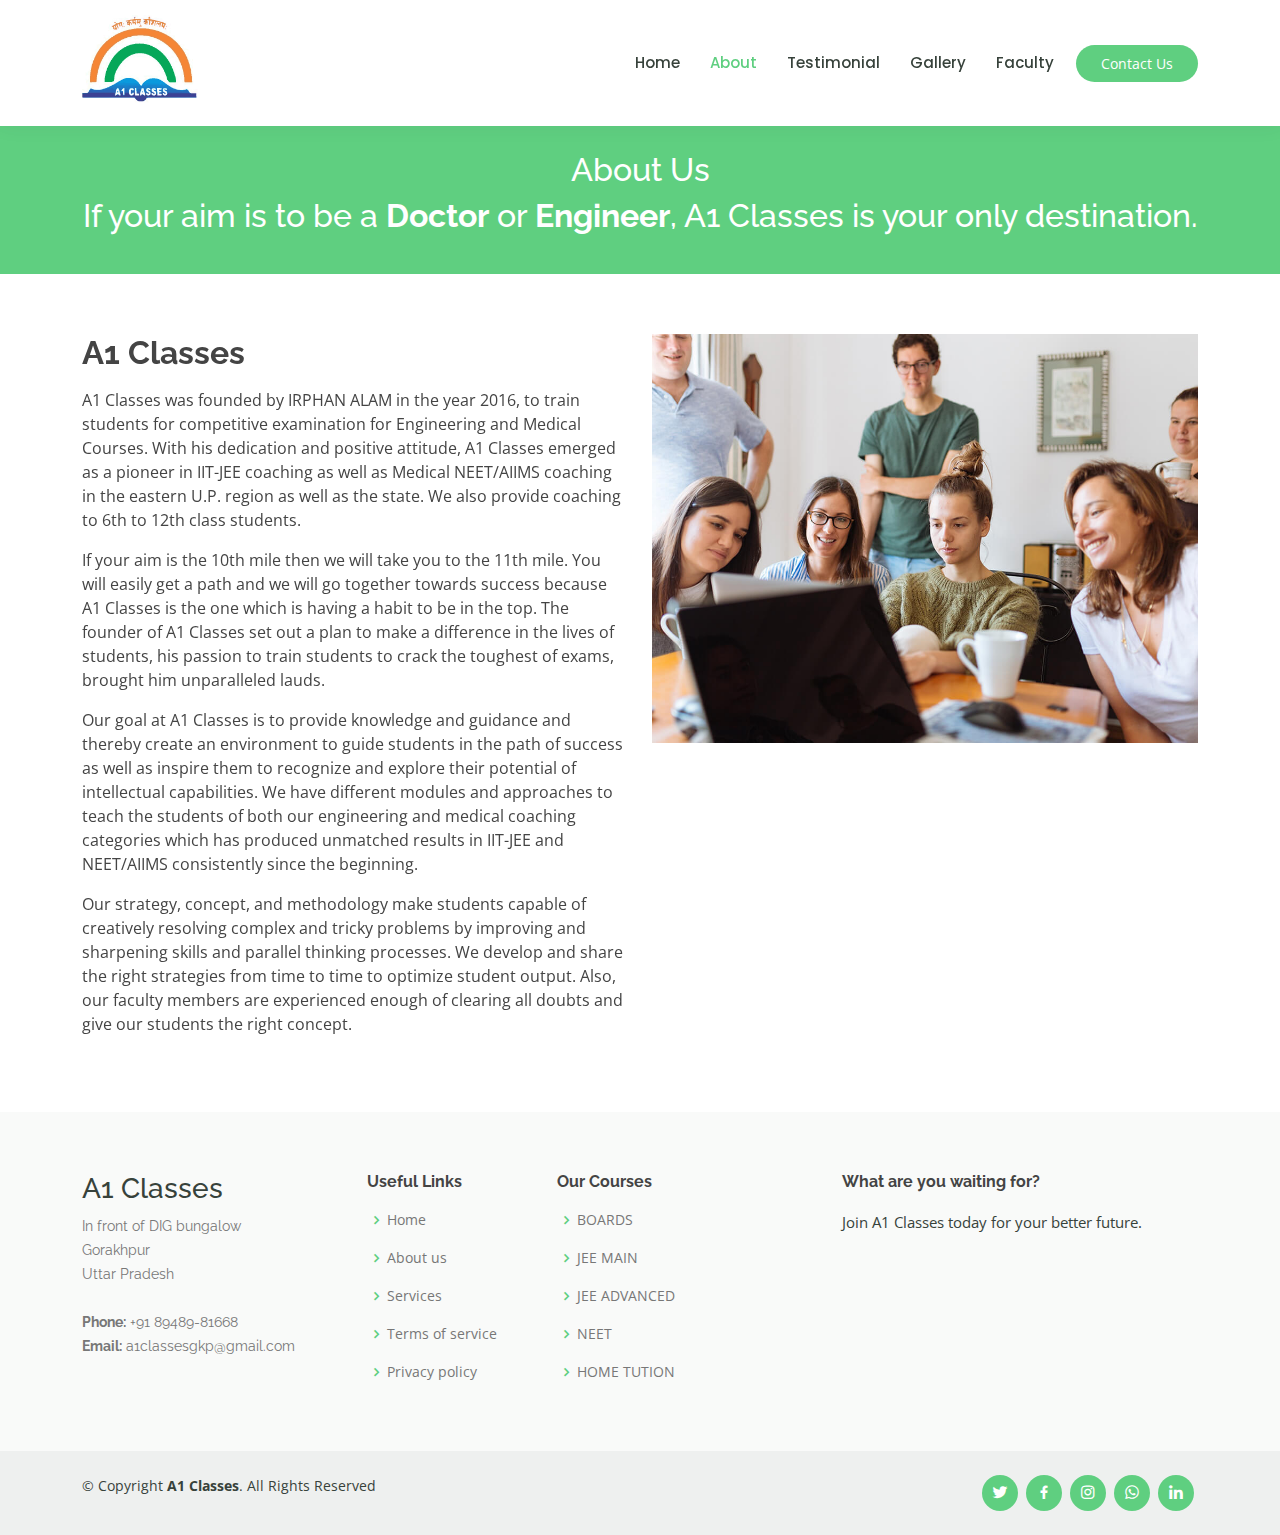
<file: about.html>
<!DOCTYPE html>
<html lang="en">

<head>
  <meta charset="utf-8">
  <meta content="width=device-width, initial-scale=1.0" name="viewport">

  <title>About - A1 Classes</title>
  <meta content="" name="description">
  <meta content="" name="keywords">

  <!-- Favicons -->
  <link href="images/A1Logo_png.png" rel="icon">

  <!-- Google Fonts -->
  <link href="https://fonts.googleapis.com/css?family=Open+Sans:300,300i,400,400i,600,600i,700,700i|Raleway:300,300i,400,400i,500,500i,600,600i,700,700i|Poppins:300,300i,400,400i,500,500i,600,600i,700,700i" rel="stylesheet">

  <!-- Vendor CSS Files -->
  <link href="assets/vendor/animate.css/animate.min.css" rel="stylesheet">
  <link href="assets/vendor/aos/aos.css" rel="stylesheet">
  <link href="assets/vendor/bootstrap/css/bootstrap.min.css" rel="stylesheet">
  <link href="assets/vendor/bootstrap-icons/bootstrap-icons.css" rel="stylesheet">
  <link href="assets/vendor/boxicons/css/boxicons.min.css" rel="stylesheet">
  <link href="assets/vendor/remixicon/remixicon.css" rel="stylesheet">
  <link href="assets/vendor/swiper/swiper-bundle.min.css" rel="stylesheet">

  <!-- Template Main CSS File -->
  <link href="assets/css/style.css" rel="stylesheet">

 
</head>

<body>

  <!-- ======= Header ======= -->
  <header id="header" class="fixed-top">
    <div class="container d-flex align-items-center">

      <h1 class=" me-auto"><a href="index.html"> <img src="images/A1Logo_png.png" alt="A1 Classes" style="width: 28%; height: auto;" > </a></h1>
      <!-- Uncomment below if you prefer to use an image logo -->

      <nav id="navbar" class="navbar order-last order-lg-0">
        <ul>
          <li><a href="index.html">Home</a></li>
          <li><a class="active" href="about.html">About</a></li>
          <li><a href="testimonial.html">Testimonial</a></li>
          <li><a href="gallery.html">Gallery</a></li>
          <li><a href="faculty.html">Faculty</a></li>

         
        </ul>
        <i class="bi bi-list mobile-nav-toggle"></i>
      </nav><!-- .navbar -->

      <a href="contact.html" class="get-started-btn">Contact Us</a>

    </div>
  </header><!-- End Header -->

  <main id="main">
    <!-- ======= Breadcrumbs ======= -->
    <div class="breadcrumbs" data-aos="fade-in">
      <div class="container">
        <br><br>
        <h2>About Us</h2>
        <h2>If your aim is to be a <strong>Doctor</strong> or <strong>Engineer</strong>, A1 Classes is your only destination.</h2>
      </div>
    </div><!-- End Breadcrumbs -->

    <!-- ======= About Section ======= -->
    <section id="about" class="about">
      <div class="container" data-aos="fade-up">

        <div class="row">
          <div class="col-lg-6 order-1 order-lg-2" data-aos="fade-left" data-aos-delay="100">
            <img src="assets/img/about.jpg" class="img-fluid" alt="">
          </div>
          <div class="col-lg-6 pt-4 pt-lg-0 order-2 order-lg-1 content">
            <h2> <strong>A1 Classes</strong> </h2>
            <p class="font-italic">
              <p>              A1 Classes was founded by IRPHAN ALAM in the year 2016, to train students for competitive examination for Engineering and Medical Courses. With his dedication and positive attitude, A1 Classes emerged as a pioneer in IIT-JEE coaching as well as Medical NEET/AIIMS coaching in the eastern U.P. region as well as the state. We also provide coaching to 6th to 12th class students.
              </p>
              <p>If your aim is the 10th mile then we will take you to the 11th mile. You will easily get a path and we will go together towards success because A1 Classes is the one which is having a habit to be in the top. The founder of A1 Classes set out a plan to make a difference in the lives of students, his passion to train students to crack the toughest of exams, brought him unparalleled lauds.
              </p>
              <p>Our goal at A1 Classes is to provide knowledge and guidance and thereby create an environment to guide students in the path of success as well as inspire them to recognize and explore their potential of intellectual capabilities. We have different modules and approaches to teach the students of both our engineering and medical coaching categories which has produced unmatched results in IIT-JEE and NEET/AIIMS consistently since the beginning.
              </p>
              <p>Our strategy, concept, and methodology make students capable of creatively resolving complex and tricky problems by improving and sharpening skills and parallel thinking processes. We develop and share the right strategies from time to time to optimize student output. Also, our faculty members are experienced enough of clearing all doubts and give our students the right concept.
              </p>





            </p>
            
          </div>
        </div>

      </div>
    </section><!-- End About Section -->

    

    

  </main><!-- End #main -->

  <!-- ======= Footer ======= -->
  <footer id="footer">

    <div class="footer-top">
      <div class="container">
        <div class="row">

          <div class="col-lg-3 col-md-6 footer-contact">
            <h3>A1 Classes</h3>
            <p>
              In front of DIG bungalow<br>
              Gorakhpur<br>
              Uttar Pradesh <br><br>
              <strong>Phone:</strong> +91 89489-81668<br>
              <strong>Email:</strong> a1classesgkp@gmail.com<br>
            </p>
          </div>

          <div class="col-lg-2 col-md-6 footer-links">
            <h4>Useful Links</h4>
            <ul>
              <li><i class="bx bx-chevron-right"></i> <a href="index.html">Home</a></li>
              <li><i class="bx bx-chevron-right"></i> <a href="about.html">About us</a></li>
              <li><i class="bx bx-chevron-right"></i> <a href="#">Services</a></li>
              <li><i class="bx bx-chevron-right"></i> <a href="#">Terms of service</a></li>
              <li><i class="bx bx-chevron-right"></i> <a href="#">Privacy policy</a></li>
            </ul>
          </div>

          
          <div class="col-lg-3 col-md-6 footer-links">
            <h4>Our Courses</h4>
            <ul>
              <li><i class="bx bx-chevron-right"></i> <a href="#">BOARDS</a></li>
              <li><i class="bx bx-chevron-right"></i> <a href="#">JEE MAIN</a></li>
              <li><i class="bx bx-chevron-right"></i> <a href="#">JEE ADVANCED</a></li>
              <li><i class="bx bx-chevron-right"></i> <a href="#">NEET</a></li>
              <li><i class="bx bx-chevron-right"></i> <a href="#">HOME TUTION</a></li>
            </ul>
          </div>

          <div class="col-lg-4 col-md-6 footer-newsletter">
            <h4>What are you waiting for?</h4>
            <p>Join A1 Classes today for your better future.</p>
            
          </div>

        </div>
      </div>
    </div>
  

    <div class="container d-md-flex py-4">

      <div class="me-md-auto text-center text-md-start">
        <div class="copyright">
          &copy; Copyright <strong><span>A1 Classes</span></strong>. All Rights Reserved
        </div>
        
      </div>
      <div class="social-links text-center text-md-right pt-3 pt-md-0">
        <a href="#" class="twitter"><i class="bx bxl-twitter"></i></a>
        <a target="_blank" href="https://www.facebook.com/a1classesgorakhpur/" class="facebook"><i class="bx bxl-facebook"></i></a>
        <a target="_blank" href="https://www.instagram.com/a1classesgorakhpur/" class="instagram"><i class="bx bxl-instagram"></i></a>
        <a  target="_blank" href="https://wa.link/3glch3" class="google-plus"><i class="bx bxl-whatsapp"></i></a>
        <a href="#" class="linkedin"><i class="bx bxl-linkedin"></i></a>
      </div>
    </div>
  </footer><!-- End Footer -->

  <div id="preloader"></div>
  <a href="#" class="back-to-top d-flex align-items-center justify-content-center"><i class="bi bi-arrow-up-short"></i></a>

  <!-- Vendor JS Files -->
  <script src="assets/vendor/aos/aos.js"></script>
  <script src="assets/vendor/bootstrap/js/bootstrap.bundle.min.js"></script>
  <script src="assets/vendor/php-email-form/validate.js"></script>
  <script src="assets/vendor/purecounter/purecounter.js"></script>
  <script src="assets/vendor/swiper/swiper-bundle.min.js"></script>

  <!-- Template Main JS File -->
  <script src="assets/js/main.js"></script>

</body>

</html>
</file>
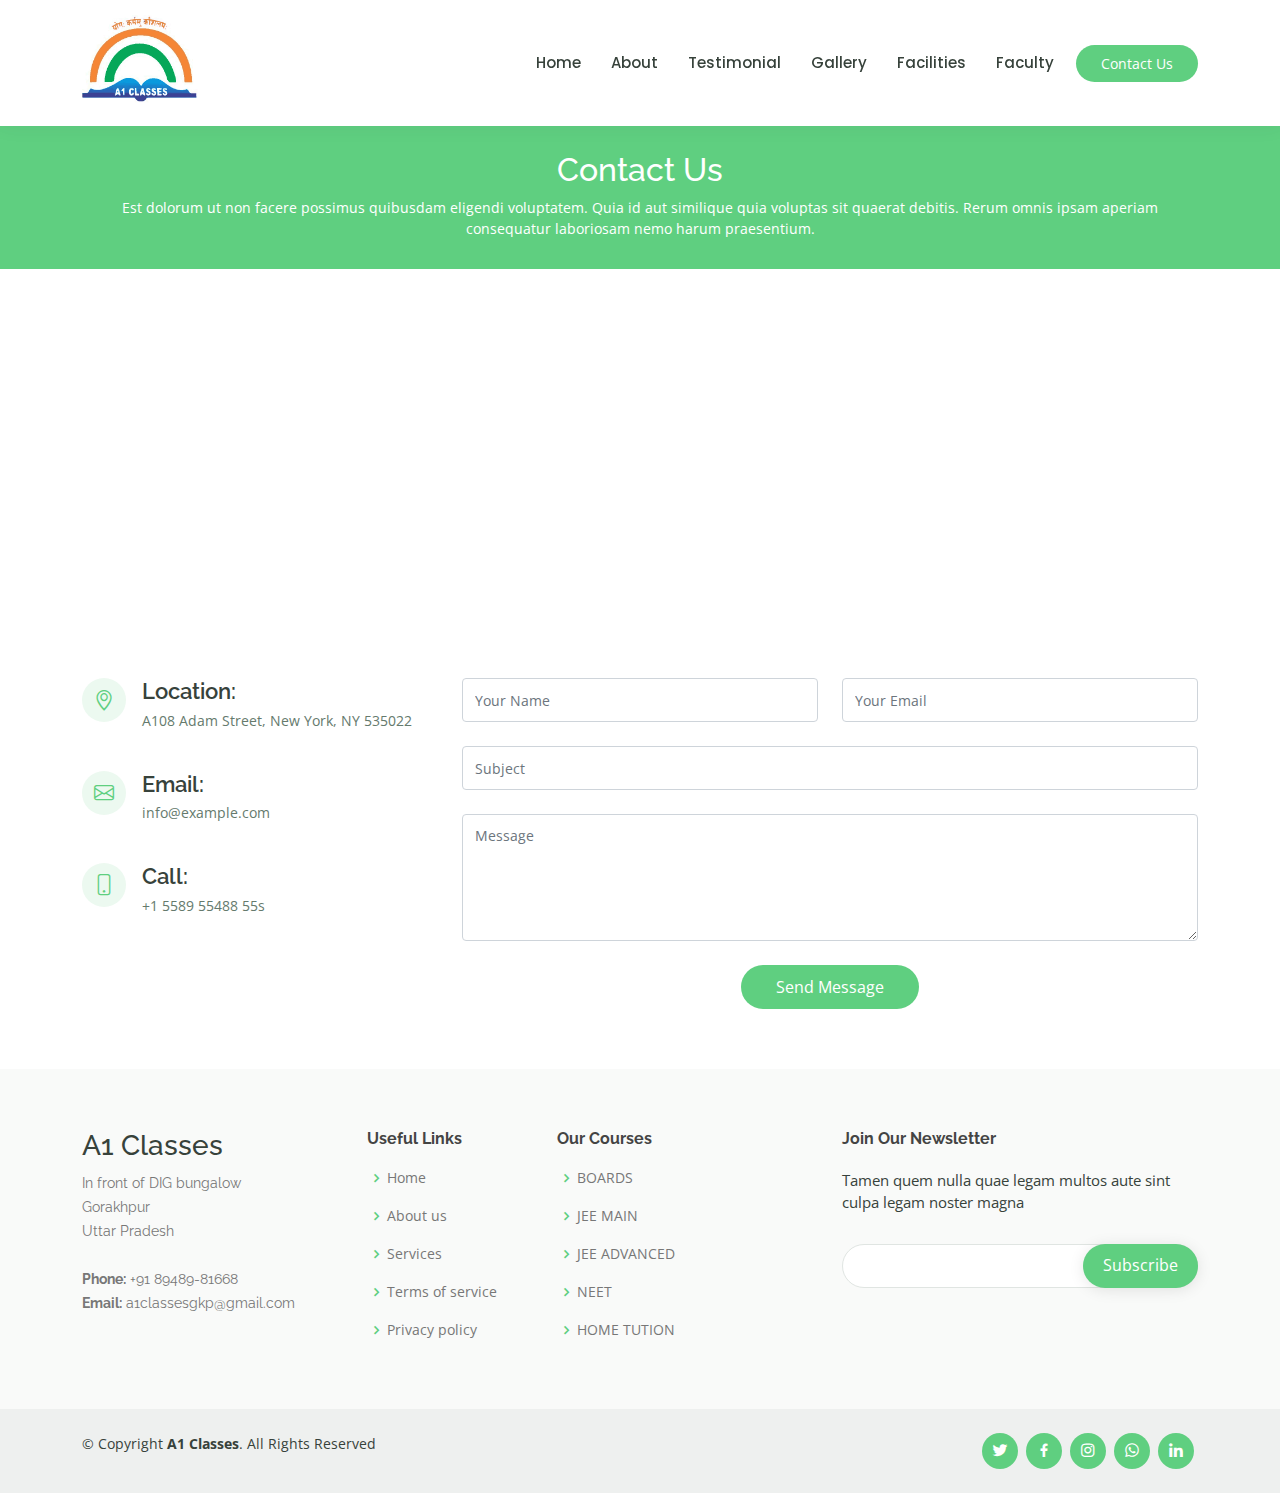
<file: contact.html>
<!DOCTYPE html>
<html lang="en">

<head>
  <meta charset="utf-8">
  <meta content="width=device-width, initial-scale=1.0" name="viewport">

  <title>Contact - A1 Classes</title>
  <meta content="" name="description">
  <meta content="" name="keywords">

  <!-- Favicons -->
  <link href="images/A1Logo_png.png" rel="icon">

  <!-- Google Fonts -->
  <link href="https://fonts.googleapis.com/css?family=Open+Sans:300,300i,400,400i,600,600i,700,700i|Raleway:300,300i,400,400i,500,500i,600,600i,700,700i|Poppins:300,300i,400,400i,500,500i,600,600i,700,700i" rel="stylesheet">

  <!-- Vendor CSS Files -->
  <link href="assets/vendor/animate.css/animate.min.css" rel="stylesheet">
  <link href="assets/vendor/aos/aos.css" rel="stylesheet">
  <link href="assets/vendor/bootstrap/css/bootstrap.min.css" rel="stylesheet">
  <link href="assets/vendor/bootstrap-icons/bootstrap-icons.css" rel="stylesheet">
  <link href="assets/vendor/boxicons/css/boxicons.min.css" rel="stylesheet">
  <link href="assets/vendor/remixicon/remixicon.css" rel="stylesheet">
  <link href="assets/vendor/swiper/swiper-bundle.min.css" rel="stylesheet">

  <!-- Template Main CSS File -->
  <link href="assets/css/style.css" rel="stylesheet">

  
</head>

<body>

  <!-- ======= Header ======= -->
  <header id="header" class="fixed-top">
    <div class="container d-flex align-items-center">

      <h1 class=" me-auto"><a href="index.html"> <img src="images/A1Logo_png.png" alt="A1 Classes" style="width: 28%; height: auto;" > </a></h1>
      <!-- Uncomment below if you prefer to use an image logo -->

      <nav id="navbar" class="navbar order-last order-lg-0">
        <ul>
          <li><a href="index.html">Home</a></li>
          <li><a href="about.html">About</a></li>
          <li><a href="testimonial.html">Testimonial</a></li>
          <li><a href="gallery.html">Gallery</a></li>
          <li><a href="facilities.html">Facilities</a></li>
          <li><a href="faculty.html">Faculty</a></li>

         
        </ul>
        <i class="bi bi-list mobile-nav-toggle"></i>
      </nav><!-- .navbar -->

      <a href="contact.html" class="get-started-btn ">Contact Us</a>

    </div>
  </header><!-- End Header -->

  <main id="main">

    <!-- ======= Breadcrumbs ======= -->
    <div class="breadcrumbs" data-aos="fade-in">
      <div class="container">
        <br><br>
        <h2>Contact Us</h2>
        <p>Est dolorum ut non facere possimus quibusdam eligendi voluptatem. Quia id aut similique quia voluptas sit quaerat debitis. Rerum omnis ipsam aperiam consequatur laboriosam nemo harum praesentium. </p>
      </div>
    </div><!-- End Breadcrumbs -->

    <!-- ======= Contact Section ======= -->
    <section id="contact" class="contact">
      <div data-aos="fade-up">
        <iframe style="border:0; width: 100%; height: 350px;" src="https://www.google.com/maps/embed?pb=!1m14!1m8!1m3!1d12097.433213460943!2d-74.0062269!3d40.7101282!3m2!1i1024!2i768!4f13.1!3m3!1m2!1s0x0%3A0xb89d1fe6bc499443!2sDowntown+Conference+Center!5e0!3m2!1smk!2sbg!4v1539943755621" frameborder="0" allowfullscreen></iframe>
      </div>

      <div class="container" data-aos="fade-up">

        <div class="row mt-5">

          <div class="col-lg-4">
            <div class="info">
              <div class="address">
                <i class="bi bi-geo-alt"></i>
                <h4>Location:</h4>
                <p>A108 Adam Street, New York, NY 535022</p>
              </div>

              <div class="email">
                <i class="bi bi-envelope"></i>
                <h4>Email:</h4>
                <p>info@example.com</p>
              </div>

              <div class="phone">
                <i class="bi bi-phone"></i>
                <h4>Call:</h4>
                <p>+1 5589 55488 55s</p>
              </div>

            </div>

          </div>

          <div class="col-lg-8 mt-5 mt-lg-0">

            <form action="forms/contact.php" method="post" role="form" class="php-email-form">
              <div class="row">
                <div class="col-md-6 form-group">
                  <input type="text" name="name" class="form-control" id="name" placeholder="Your Name" required>
                </div>
                <div class="col-md-6 form-group mt-3 mt-md-0">
                  <input type="email" class="form-control" name="email" id="email" placeholder="Your Email" required>
                </div>
              </div>
              <div class="form-group mt-3">
                <input type="text" class="form-control" name="subject" id="subject" placeholder="Subject" required>
              </div>
              <div class="form-group mt-3">
                <textarea class="form-control" name="message" rows="5" placeholder="Message" required></textarea>
              </div>
              <div class="my-3">
                <div class="loading">Loading</div>
                <div class="error-message"></div>
                <div class="sent-message">Your message has been sent. Thank you!</div>
              </div>
              <div class="text-center"><button type="submit">Send Message</button></div>
            </form>

          </div>

        </div>

      </div>
    </section><!-- End Contact Section -->

  </main><!-- End #main -->

  <!-- ======= Footer ======= -->
  <footer id="footer">

    <div class="footer-top">
      <div class="container">
        <div class="row">

          <div class="col-lg-3 col-md-6 footer-contact">
            <h3>A1 Classes</h3>
            <p>
              In front of DIG bungalow<br>
              Gorakhpur<br>
              Uttar Pradesh <br><br>
              <strong>Phone:</strong> +91 89489-81668<br>
              <strong>Email:</strong> a1classesgkp@gmail.com<br>
            </p>
          </div>

          <div class="col-lg-2 col-md-6 footer-links">
            <h4>Useful Links</h4>
            <ul>
              <li><i class="bx bx-chevron-right"></i> <a href="index.html">Home</a></li>
              <li><i class="bx bx-chevron-right"></i> <a href="about.html">About us</a></li>
              <li><i class="bx bx-chevron-right"></i> <a href="#">Services</a></li>
              <li><i class="bx bx-chevron-right"></i> <a href="#">Terms of service</a></li>
              <li><i class="bx bx-chevron-right"></i> <a href="#">Privacy policy</a></li>
            </ul>
          </div>

          
          <div class="col-lg-3 col-md-6 footer-links">
            <h4>Our Courses</h4>
            <ul>
              <li><i class="bx bx-chevron-right"></i> <a href="#">BOARDS</a></li>
              <li><i class="bx bx-chevron-right"></i> <a href="#">JEE MAIN</a></li>
              <li><i class="bx bx-chevron-right"></i> <a href="#">JEE ADVANCED</a></li>
              <li><i class="bx bx-chevron-right"></i> <a href="#">NEET</a></li>
              <li><i class="bx bx-chevron-right"></i> <a href="#">HOME TUTION</a></li>
            </ul>
          </div>

          <div class="col-lg-4 col-md-6 footer-newsletter">
            <h4>Join Our Newsletter</h4>
            <p>Tamen quem nulla quae legam multos aute sint culpa legam noster magna</p>
            <form action="" method="post">
              <input type="email" name="email"><input type="submit" value="Subscribe">
            </form>
          </div>

        </div>
      </div>
    </div>
  

    <div class="container d-md-flex py-4">

      <div class="me-md-auto text-center text-md-start">
        <div class="copyright">
          &copy; Copyright <strong><span>A1 Classes</span></strong>. All Rights Reserved
        </div>
        
      </div>
      <div class="social-links text-center text-md-right pt-3 pt-md-0">
        <a href="#" class="twitter"><i class="bx bxl-twitter"></i></a>
        <a target="_blank" href="https://www.facebook.com/a1classesgorakhpur/" class="facebook"><i class="bx bxl-facebook"></i></a>
        <a target="_blank" href="https://www.instagram.com/a1classesgorakhpur/" class="instagram"><i class="bx bxl-instagram"></i></a>
        <a  target="_blank" href="https://wa.link/3glch3" class="google-plus"><i class="bx bxl-whatsapp"></i></a>
        <a href="#" class="linkedin"><i class="bx bxl-linkedin"></i></a>
      </div>
    </div>
  </footer><!-- End Footer -->

  <div id="preloader"></div>
  <a href="#" class="back-to-top d-flex align-items-center justify-content-center"><i class="bi bi-arrow-up-short"></i></a>

  <!-- Vendor JS Files -->
  <script src="assets/vendor/aos/aos.js"></script>
  <script src="assets/vendor/bootstrap/js/bootstrap.bundle.min.js"></script>
  <script src="assets/vendor/php-email-form/validate.js"></script>
  <script src="assets/vendor/purecounter/purecounter.js"></script>
  <script src="assets/vendor/swiper/swiper-bundle.min.js"></script>

  <!-- Template Main JS File -->
  <script src="assets/js/main.js"></script>

</body>

</html>
</file>
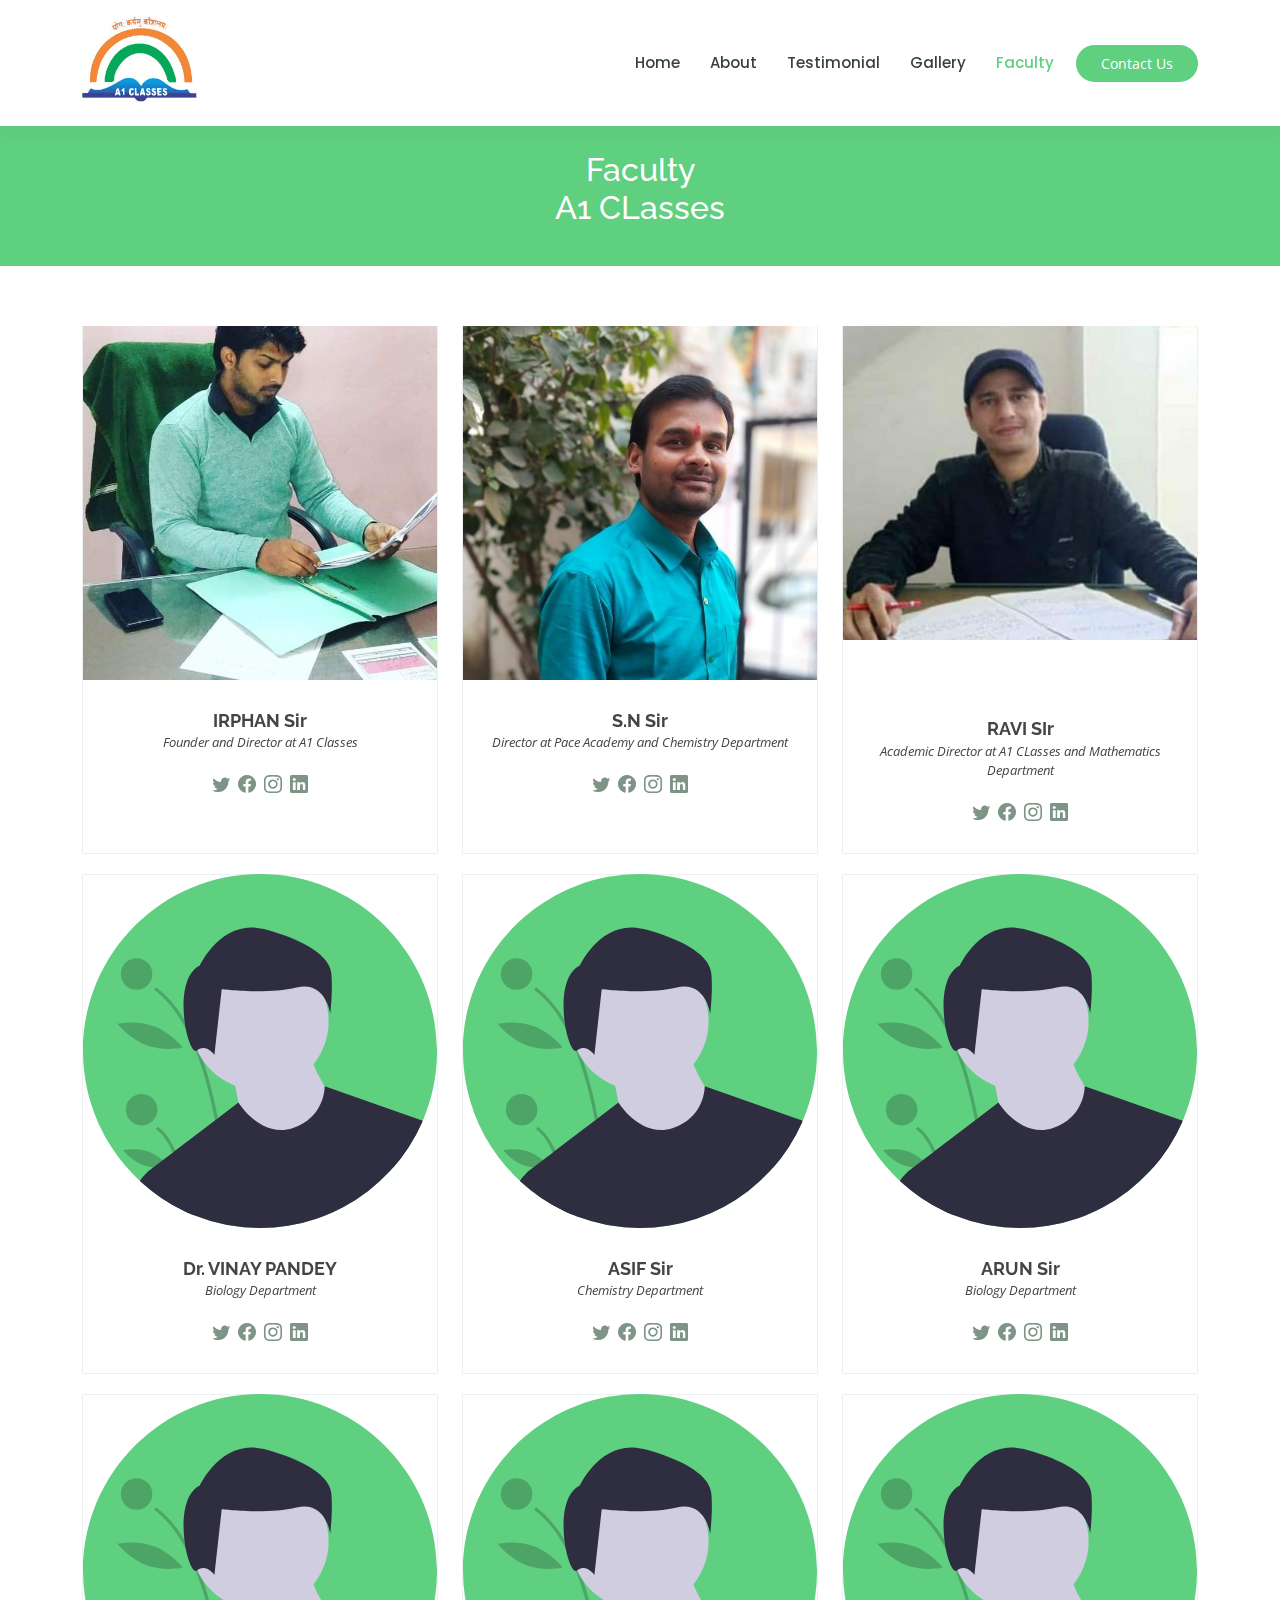
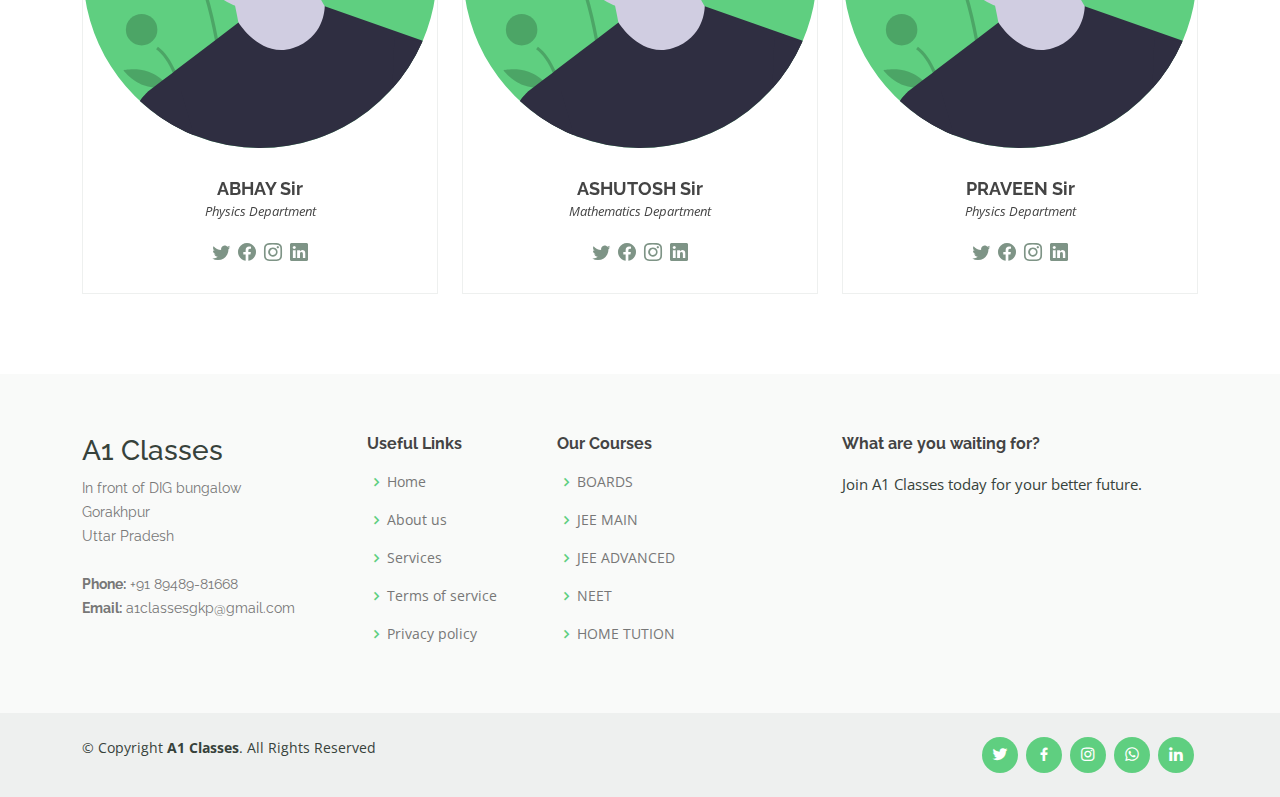
<file: faculty.html>
<!DOCTYPE html>
<html lang="en">

<head>
  <meta charset="utf-8">
  <meta content="width=device-width, initial-scale=1.0" name="viewport">

  <title>Faculty - A1 Classes</title>
  <meta content="" name="description">
  <meta content="" name="keywords">

  <!-- Favicons -->
  <link href="images/A1Logo_png.png" rel="icon">

  <!-- Google Fonts -->
  <link href="https://fonts.googleapis.com/css?family=Open+Sans:300,300i,400,400i,600,600i,700,700i|Raleway:300,300i,400,400i,500,500i,600,600i,700,700i|Poppins:300,300i,400,400i,500,500i,600,600i,700,700i" rel="stylesheet">

  <!-- Vendor CSS Files -->
  <link href="assets/vendor/animate.css/animate.min.css" rel="stylesheet">
  <link href="assets/vendor/aos/aos.css" rel="stylesheet">
  <link href="assets/vendor/bootstrap/css/bootstrap.min.css" rel="stylesheet">
  <link href="assets/vendor/bootstrap-icons/bootstrap-icons.css" rel="stylesheet">
  <link href="assets/vendor/boxicons/css/boxicons.min.css" rel="stylesheet">
  <link href="assets/vendor/remixicon/remixicon.css" rel="stylesheet">
  <link href="assets/vendor/swiper/swiper-bundle.min.css" rel="stylesheet">

  <!-- Template Main CSS File -->
  <link href="assets/css/style.css" rel="stylesheet">




</head>

<body>

  <!-- ======= Header ======= -->
  <header id="header" class="fixed-top">
    <div class="container d-flex align-items-center">

      <h1 class=" me-auto"><a href="index.html"> <img src="images/A1Logo_png.png" alt="A1 Classes" style="width: 28%; height: auto;" > </a></h1>
      <!-- Uncomment below if you prefer to use an image logo -->

      <nav id="navbar" class="navbar order-last order-lg-0">
        <ul>
          <li><a href="index.html">Home</a></li>
          <li><a href="about.html">About</a></li>
          <li><a href="testimonial.html">Testimonial</a></li>
          <li><a href="gallery.html">Gallery</a></li>
          <li><a class="active" href="faculty.html">Faculty</a></li>

         
        </ul>
        <i class="bi bi-list mobile-nav-toggle"></i>
      </nav><!-- .navbar -->

      <a href="contact.html" class="get-started-btn">Contact Us</a>

    </div>
  </header><!-- End Header -->

  <main id="main" data-aos="fade-in">

    <!-- ======= Breadcrumbs ======= -->
    <div class="breadcrumbs">
      <div class="container">
        <br><br>
        <h2>Faculty <br> A1 CLasses </h2>
      </div>
    </div><!-- End Breadcrumbs -->

    <!-- ======= Trainers Section ======= -->
    <section id="trainers" class="trainers">
      <div class="container" data-aos="fade-up">

        <div class="row" data-aos="zoom-in" data-aos-delay="100">
          <div class="col-lg-4 col-md-6 d-flex align-items-stretch">
            <div class="member">
              <img src="images/Faculty/Irphan.jpeg" class="img-fluid" alt="">
              <div class="member-content">
                <h4>IRPHAN Sir</h4>
                <span>Founder and Director at A1 Classes</span>
                
                <div class="social">
                  <a href=""><i class="bi bi-twitter"></i></a>
                  <a href="https://www.facebook.com/a1classesgorakhpur/"><i class="bi bi-facebook"></i></a>
                  <a href="https://www.instagram.com/a1classesgorakhpur2016/"><i class="bi bi-instagram"></i></a>
                  <a href=""><i class="bi bi-linkedin"></i></a>
                </div>
              </div>
            </div>
          </div>

          <div class="col-lg-4 col-md-6 d-flex align-items-stretch">
            <div class="member">
              <img src="images/Faculty/s.n.gupta.jpeg" class="img-fluid" alt="">
              <div class="member-content">
                <h4>S.N Sir</h4>
                <span>Director at Pace Academy and Chemistry Department</span>
                
                <div class="social">
                  <a href=""><i class="bi bi-twitter"></i></a>
                  <a href=""><i class="bi bi-facebook"></i></a>
                  <a href=""><i class="bi bi-instagram"></i></a>
                  <a href=""><i class="bi bi-linkedin"></i></a>
                </div>
              </div>
            </div>
          </div>


          <div class="col-lg-4 col-md-6 d-flex align-items-stretch">
            <div class="member">
              <img src="images/Faculty/Ravi.jpg" class="img-fluid" alt="">
              <div class="member-content">
                <br><br>
                <h4>RAVI SIr</h4>
                <span>Academic Director at A1 CLasses and Mathematics Department</span>
                
                <div class="social">
                  <a href=""><i class="bi bi-twitter"></i></a>
                  <a href=""><i class="bi bi-facebook"></i></a>
                  <a href=""><i class="bi bi-instagram"></i></a>
                  <a href=""><i class="bi bi-linkedin"></i></a>
                </div>
              </div>
            </div>
          </div>


          <div class="col-lg-4 col-md-6 d-flex align-items-stretch">
            <div class="member">
              <img src="images/user.svg" class="img-fluid" alt="">
              <div class="member-content">
                <h4>Dr. VINAY PANDEY</h4>
                <span>Biology Department</span>
                
                <div class="social">
                  <a href=""><i class="bi bi-twitter"></i></a>
                  <a href=""><i class="bi bi-facebook"></i></a>
                  <a href=""><i class="bi bi-instagram"></i></a>
                  <a href=""><i class="bi bi-linkedin"></i></a>
                </div>
              </div>
            </div>
          </div>


          


          <div class="col-lg-4 col-md-6 d-flex align-items-stretch">
            <div class="member">
              <img src="images/user.svg" class="img-fluid" alt="">
              <div class="member-content">
                <h4>ASIF Sir</h4>
                <span>Chemistry Department  </span>
                
                <div class="social">
                  <a href=""><i class="bi bi-twitter"></i></a>
                  <a href=""><i class="bi bi-facebook"></i></a>
                  <a href=""><i class="bi bi-instagram"></i></a>
                  <a href=""><i class="bi bi-linkedin"></i></a>
                </div>
              </div>
            </div>
          </div>


          <div class="col-lg-4 col-md-6 d-flex align-items-stretch">
            <div class="member">
              <img src="images/user.svg" class="img-fluid" alt="">
              <div class="member-content">
                <h4>ARUN Sir</h4>
                <span>Biology Department</span>
                
                <div class="social">
                  <a href=""><i class="bi bi-twitter"></i></a>
                  <a href=""><i class="bi bi-facebook"></i></a>
                  <a href=""><i class="bi bi-instagram"></i></a>
                  <a href=""><i class="bi bi-linkedin"></i></a>
                </div>
              </div>
            </div>
          </div>

        
        <div class="col-lg-4 col-md-6 d-flex align-items-stretch">
          <div class="member">
            <img src="images/user.svg" class="img-fluid" alt="">
            <div class="member-content">
              <h4>ABHAY Sir</h4>
              <span>Physics Department</span>
              
              <div class="social">
                <a href=""><i class="bi bi-twitter"></i></a>
                <a href=""><i class="bi bi-facebook"></i></a>
                <a href=""><i class="bi bi-instagram"></i></a>
                <a href=""><i class="bi bi-linkedin"></i></a>
              </div>
            </div>
          </div>
        </div><div class="col-lg-4 col-md-6 d-flex align-items-stretch">
          <div class="member">
            <img src="images/user.svg" class="img-fluid" alt="">
            <div class="member-content">
              <h4>ASHUTOSH Sir</h4>
              <span>Mathematics Department</span>
              
              <div class="social">
                <a href=""><i class="bi bi-twitter"></i></a>
                <a href=""><i class="bi bi-facebook"></i></a>
                <a href=""><i class="bi bi-instagram"></i></a>
                <a href=""><i class="bi bi-linkedin"></i></a>
              </div>
            </div>
          </div>
        </div><div class="col-lg-4 col-md-6 d-flex align-items-stretch">
          <div class="member">
            <img src="images/user.svg" class="img-fluid" alt="">
            <div class="member-content">
              <h4>PRAVEEN Sir</h4>
              <span>Physics Department</span>
              
              <div class="social">
                <a href=""><i class="bi bi-twitter"></i></a>
                <a href=""><i class="bi bi-facebook"></i></a>
                <a href=""><i class="bi bi-instagram"></i></a>
                <a href=""><i class="bi bi-linkedin"></i></a>
              </div>
            </div>
          </div>
        </div>
      </div>

      </div>
    </section><!-- End Trainers Section -->

  </main><!-- End #main -->

  <!-- ======= Footer ======= -->
  <footer id="footer">

    <div class="footer-top">
      <div class="container">
        <div class="row">

          <div class="col-lg-3 col-md-6 footer-contact">
            <h3>A1 Classes</h3>
            <p>
              In front of DIG bungalow<br>
              Gorakhpur<br>
              Uttar Pradesh <br><br>
              <strong>Phone:</strong> +91 89489-81668<br>
              <strong>Email:</strong> a1classesgkp@gmail.com<br>
            </p>
          </div>

          <div class="col-lg-2 col-md-6 footer-links">
            <h4>Useful Links</h4>
            <ul>
              <li><i class="bx bx-chevron-right"></i> <a href="index.html">Home</a></li>
              <li><i class="bx bx-chevron-right"></i> <a href="about.html">About us</a></li>
              <li><i class="bx bx-chevron-right"></i> <a href="#">Services</a></li>
              <li><i class="bx bx-chevron-right"></i> <a href="#">Terms of service</a></li>
              <li><i class="bx bx-chevron-right"></i> <a href="#">Privacy policy</a></li>
            </ul>
          </div>

          
          <div class="col-lg-3 col-md-6 footer-links">
            <h4>Our Courses</h4>
            <ul>
              <li><i class="bx bx-chevron-right"></i> <a href="#">BOARDS</a></li>
              <li><i class="bx bx-chevron-right"></i> <a href="#">JEE MAIN</a></li>
              <li><i class="bx bx-chevron-right"></i> <a href="#">JEE ADVANCED</a></li>
              <li><i class="bx bx-chevron-right"></i> <a href="#">NEET</a></li>
              <li><i class="bx bx-chevron-right"></i> <a href="#">HOME TUTION</a></li>
            </ul>
          </div>

          <div class="col-lg-4 col-md-6 footer-newsletter">
            <h4>What are you waiting for?</h4>
            <p>Join A1 Classes today for your better future.</p>
            
          </div>
        </div>
      </div>
    </div>
  

    <div class="container d-md-flex py-4">

      <div class="me-md-auto text-center text-md-start">
        <div class="copyright">
          &copy; Copyright <strong><span>A1 Classes</span></strong>. All Rights Reserved
        </div>
        
      </div>
      <div class="social-links text-center text-md-right pt-3 pt-md-0">
        <a href="#" class="twitter"><i class="bx bxl-twitter"></i></a>
        <a target="_blank" href="https://www.facebook.com/a1classesgorakhpur/" class="facebook"><i class="bx bxl-facebook"></i></a>
        <a target="_blank" href="https://www.instagram.com/a1classesgorakhpur/" class="instagram"><i class="bx bxl-instagram"></i></a>
        <a  target="_blank" href="https://wa.link/3glch3" class="google-plus"><i class="bx bxl-whatsapp"></i></a>
        <a href="#" class="linkedin"><i class="bx bxl-linkedin"></i></a>
      </div>
    </div>
  </footer><!-- End Footer -->

  <div id="preloader"></div>
  <a href="#" class="back-to-top d-flex align-items-center justify-content-center"><i class="bi bi-arrow-up-short"></i></a>

  <!-- Vendor JS Files -->
  <script src="assets/vendor/aos/aos.js"></script>
  <script src="assets/vendor/bootstrap/js/bootstrap.bundle.min.js"></script>
  <script src="assets/vendor/php-email-form/validate.js"></script>
  <script src="assets/vendor/purecounter/purecounter.js"></script>
  <script src="assets/vendor/swiper/swiper-bundle.min.js"></script>

  <!-- Template Main JS File -->
  <script src="assets/js/main.js"></script>

</body>

</html>
</file>
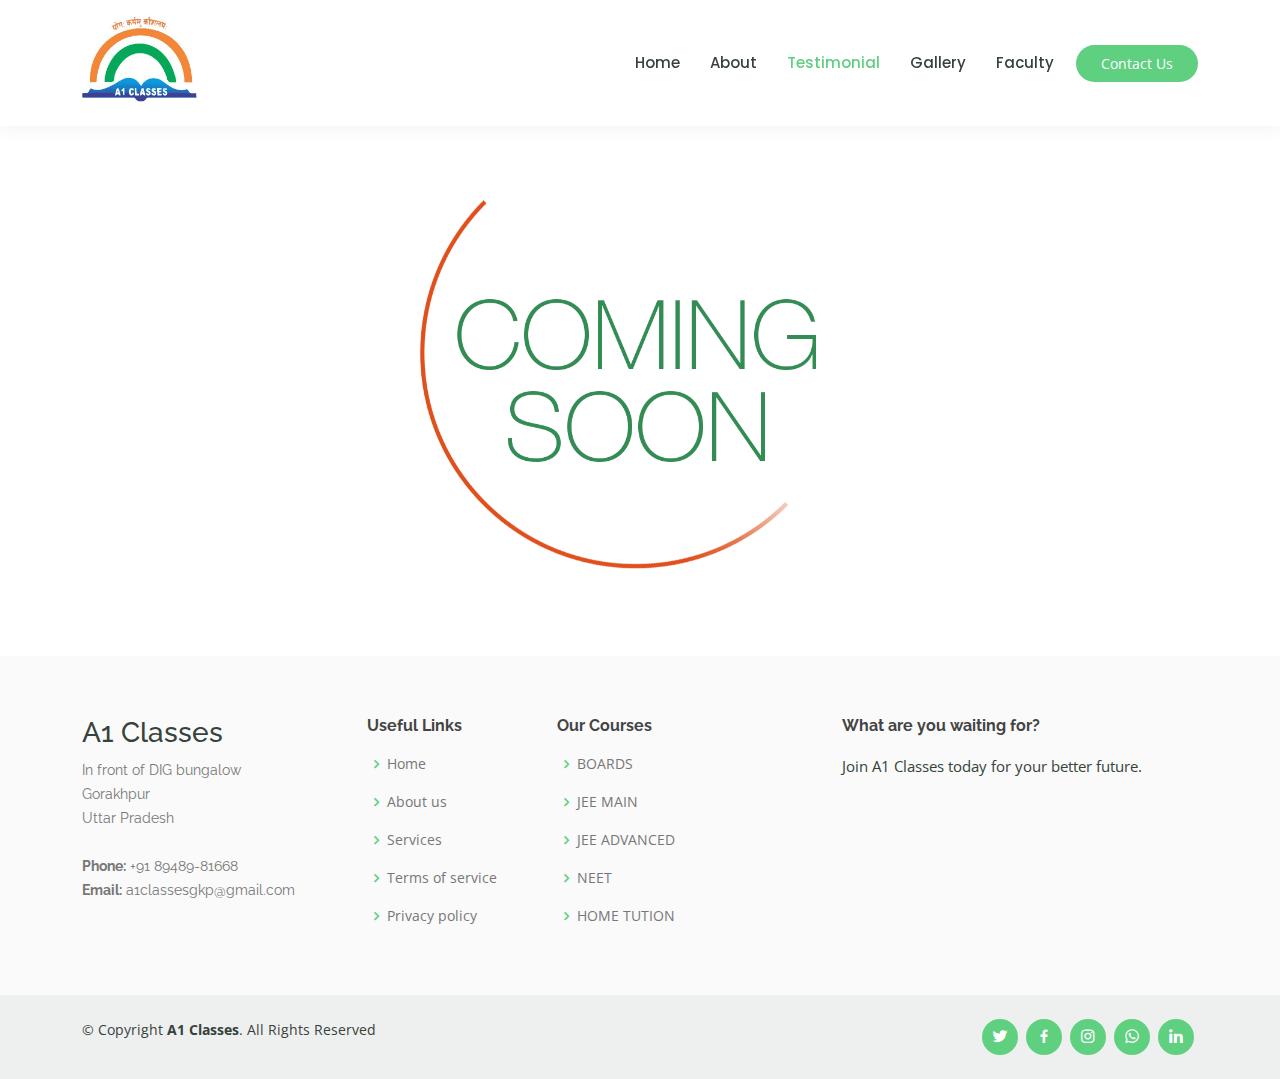
<file: testimonial.html>
<!DOCTYPE html>
<html lang="en">

<head>
  <meta charset="utf-8">
  <meta content="width=device-width, initial-scale=1.0" name="viewport">

  <title>Testimonial - A1 Classes</title>
  <meta content="" name="description">
  <meta content="" name="keywords">

  <!-- Favicons -->
  <link href="images/A1Logo_png.png" rel="icon">

  <!-- Google Fonts -->
  <link href="https://fonts.googleapis.com/css?family=Open+Sans:300,300i,400,400i,600,600i,700,700i|Raleway:300,300i,400,400i,500,500i,600,600i,700,700i|Poppins:300,300i,400,400i,500,500i,600,600i,700,700i" rel="stylesheet">

  <!-- Vendor CSS Files -->
  <link href="assets/vendor/animate.css/animate.min.css" rel="stylesheet">
  <link href="assets/vendor/aos/aos.css" rel="stylesheet">
  <link href="assets/vendor/bootstrap/css/bootstrap.min.css" rel="stylesheet">
  <link href="assets/vendor/bootstrap-icons/bootstrap-icons.css" rel="stylesheet">
  <link href="assets/vendor/boxicons/css/boxicons.min.css" rel="stylesheet">
  <link href="assets/vendor/remixicon/remixicon.css" rel="stylesheet">
  <link href="assets/vendor/swiper/swiper-bundle.min.css" rel="stylesheet">

  <!-- Template Main CSS File -->
  <link href="assets/css/style.css" rel="stylesheet">

</head>

<body>

  <!-- ======= Header ======= -->
  <header id="header" class="fixed-top">
    <div class="container d-flex align-items-center">

      <h1 class=" me-auto"><a href="index.html"> <img src="images/A1Logo_png.png" alt="A1 Classes" style="width: 28%; height: auto;" > </a></h1>
      <!-- Uncomment below if you prefer to use an image logo -->

      <nav id="navbar" class="navbar order-last order-lg-0">
        <ul>
          <li><a href="index.html">Home</a></li>
          <li><a href="about.html">About</a></li>
          <li><a class="active" href="testimonial.html">Testimonial</a></li>
          <li><a href="gallery.html">Gallery</a></li>
          <li><a href="faculty.html">Faculty</a></li>

         
        </ul>
        <i class="bi bi-list mobile-nav-toggle"></i>
      </nav><!-- .navbar -->

      <a href="contact.html" class="get-started-btn">Contact Us</a>

    </div>
  </header><!-- End Header -->

 <div style=" text-align: center; " >
  <br><br><br><br>
   <img src="images/comingSoon.gif" alt="Coming Soon" style="width: 40%; height: auto;"  >
 </div>
    
<br><br>
  <!-- ======= Footer ======= -->
  <footer id="footer">

    <div class="footer-top">
      <div class="container">
        <div class="row">

          <div class="col-lg-3 col-md-6 footer-contact">
            <h3>A1 Classes</h3>
            <p>
              In front of DIG bungalow<br>
              Gorakhpur<br>
              Uttar Pradesh <br><br>
              <strong>Phone:</strong> +91 89489-81668<br>
              <strong>Email:</strong> a1classesgkp@gmail.com<br>
            </p>
          </div>

          <div class="col-lg-2 col-md-6 footer-links">
            <h4>Useful Links</h4>
            <ul>
              <li><i class="bx bx-chevron-right"></i> <a href="index.html">Home</a></li>
              <li><i class="bx bx-chevron-right"></i> <a href="about.html">About us</a></li>
              <li><i class="bx bx-chevron-right"></i> <a href="#">Services</a></li>
              <li><i class="bx bx-chevron-right"></i> <a href="#">Terms of service</a></li>
              <li><i class="bx bx-chevron-right"></i> <a href="#">Privacy policy</a></li>
            </ul>
          </div>

          
          <div class="col-lg-3 col-md-6 footer-links">
            <h4>Our Courses</h4>
            <ul>
              <li><i class="bx bx-chevron-right"></i> <a href="#">BOARDS</a></li>
              <li><i class="bx bx-chevron-right"></i> <a href="#">JEE MAIN</a></li>
              <li><i class="bx bx-chevron-right"></i> <a href="#">JEE ADVANCED</a></li>
              <li><i class="bx bx-chevron-right"></i> <a href="#">NEET</a></li>
              <li><i class="bx bx-chevron-right"></i> <a href="#">HOME TUTION</a></li>
            </ul>
          </div>

          <div class="col-lg-4 col-md-6 footer-newsletter">
            <h4>What are you waiting for?</h4>
            <p>Join A1 Classes today for your better future.</p>
            
          </div>
        </div>
      </div>
    </div>
  

    <div class="container d-md-flex py-4">

      <div class="me-md-auto text-center text-md-start">
        <div class="copyright">
          &copy; Copyright <strong><span>A1 Classes</span></strong>. All Rights Reserved
        </div>
        
      </div>
      <div class="social-links text-center text-md-right pt-3 pt-md-0">
        <a href="#" class="twitter"><i class="bx bxl-twitter"></i></a>
        <a target="_blank" href="https://www.facebook.com/a1classesgorakhpur/" class="facebook"><i class="bx bxl-facebook"></i></a>
        <a target="_blank" href="https://www.instagram.com/a1classesgorakhpur/" class="instagram"><i class="bx bxl-instagram"></i></a>
        <a  target="_blank" href="https://wa.link/3glch3" class="google-plus"><i class="bx bxl-whatsapp"></i></a>
        <a href="#" class="linkedin"><i class="bx bxl-linkedin"></i></a>
      </div>
    </div>
  </footer><!-- End Footer -->

  <div id="preloader"></div>
  <a href="#" class="back-to-top d-flex align-items-center justify-content-center"><i class="bi bi-arrow-up-short"></i></a>

  <!-- Vendor JS Files -->
  <script src="assets/vendor/aos/aos.js"></script>
  <script src="assets/vendor/bootstrap/js/bootstrap.bundle.min.js"></script>
  <script src="assets/vendor/php-email-form/validate.js"></script>
  <script src="assets/vendor/purecounter/purecounter.js"></script>
  <script src="assets/vendor/swiper/swiper-bundle.min.js"></script>

  <!-- Template Main JS File -->
  <script src="assets/js/main.js"></script>

</body>

</html>
</file>
<file: assets/css/style.css>
/**
* Template Name: Mentor - v4.0.1
* Template URL: https://bootstrapmade.com/mentor-free-education-bootstrap-theme/
* Author: BootstrapMade.com
* License: https://bootstrapmade.com/license/
*/

/*--------------------------------------------------------------
# General
--------------------------------------------------------------*/
body {
  font-family: "Open Sans", sans-serif;
  color: #444444;
}

a {
  color: #5fcf80;
  text-decoration: none;
}

a:hover {
  color: #86db9f;
  text-decoration: none;
}

h1, h2, h3, h4, h5, h6 {
  font-family: "Raleway", sans-serif;
}

/*--------------------------------------------------------------
# Back to top button
--------------------------------------------------------------*/
.back-to-top {
  position: fixed;
  visibility: hidden;
  opacity: 0;
  right: 15px;
  bottom: 15px;
  z-index: 996;
  background: #5fcf80;
  width: 40px;
  height: 40px;
  border-radius: 50px;
  transition: all 0.4s;
}

.back-to-top i {
  font-size: 28px;
  color: #fff;
  line-height: 0;
}

.back-to-top:hover {
  background: #7ed899;
  color: #fff;
}

.back-to-top.active {
  visibility: visible;
  opacity: 1;
}

/*--------------------------------------------------------------
# Preloader
--------------------------------------------------------------*/
#preloader {
  position: fixed;
  top: 0;
  left: 0;
  right: 0;
  bottom: 0;
  z-index: 9999;
  overflow: hidden;
  background: #fff;
}

#preloader:before {
  content: "";
  position: fixed;
  top: calc(50% - 30px);
  left: calc(50% - 30px);
  border: 6px solid #5fcf80;
  border-top-color: #fff;
  border-bottom-color: #fff;
  border-radius: 50%;
  width: 60px;
  height: 60px;
  -webkit-animation: animate-preloader 1s linear infinite;
  animation: animate-preloader 1s linear infinite;
}

@-webkit-keyframes animate-preloader {
  0% {
    transform: rotate(0deg);
  }
  100% {
    transform: rotate(360deg);
  }
}

@keyframes animate-preloader {
  0% {
    transform: rotate(0deg);
  }
  100% {
    transform: rotate(360deg);
  }
}

/*--------------------------------------------------------------
# Disable aos animation delay on mobile devices
--------------------------------------------------------------*/
@media screen and (max-width: 768px) {
  [data-aos-delay] {
    transition-delay: 0 !important;
  }
}

/*--------------------------------------------------------------
# Header
--------------------------------------------------------------*/
#header {
  background: #fff;
  transition: all 0.5s;
  z-index: 997;
  padding: 15px 0;
  box-shadow: 0px 0 18px rgba(55, 66, 59, 0.08);
}

#header .logo {
  font-size: 30px;
  margin: 0;
  padding: 0;
  line-height: 1;
  font-weight: 600;
  letter-spacing: 1px;
  text-transform: uppercase;
  font-family: "Poppins", sans-serif;
}

#header .logo a {
  color: #5fcf80;
}

#header .logo img {
  max-height: 40px;
}

/**
* Get Startet Button 
*/
.get-started-btn {
  margin-left: 22px;
  background: #5fcf80;
  color: #fff;
  border-radius: 50px;
  padding: 8px 25px;
  white-space: nowrap;
  transition: 0.3s;
  font-size: 14px;
  display: inline-block;
}

.get-started-btn:hover {
  background: #3ac162;
  color: #fff;
}

@media (max-width: 768px) {
  .get-started-btn {
    margin: 0 15px 0 0;
    padding: 6px 18px;
  }
}

/*--------------------------------------------------------------
# Navigation Menu
--------------------------------------------------------------*/
/**
* Desktop Navigation 
*/
.navbar {
  padding: 0;
}

.navbar ul {
  margin: 0;
  padding: 0;
  display: flex;
  list-style: none;
  align-items: center;
}

.navbar li {
  position: relative;
}

.navbar a {
  display: flex;
  align-items: center;
  justify-content: space-between;
  padding: 10px 0 10px 30px;
  font-family: "Poppins", sans-serif;
  font-size: 15px;
  font-weight: 500;
  color: #37423b;
  white-space: nowrap;
  transition: 0.3s;
}

.navbar a i {
  font-size: 12px;
  line-height: 0;
  margin-left: 5px;
}

.navbar a:hover, .navbar .active, .navbar li:hover > a {
  color: #5fcf80;
}

.navbar .dropdown ul {
  display: block;
  position: absolute;
  left: 30px;
  top: calc(100% + 30px);
  margin: 0;
  padding: 10px 0;
  z-index: 99;
  opacity: 0;
  visibility: hidden;
  background: #fff;
  box-shadow: 0px 0px 30px rgba(127, 137, 161, 0.25);
  transition: 0.3s;
  border-radius: 4px;
}

.navbar .dropdown ul li {
  min-width: 200px;
}

.navbar .dropdown ul a {
  padding: 10px 20px;
  font-size: 14px;
  text-transform: none;
  font-weight: 500;
}

.navbar .dropdown ul a i {
  font-size: 12px;
}

.navbar .dropdown ul a:hover, .navbar .dropdown ul .active:hover, .navbar .dropdown ul li:hover > a {
  color: #5fcf80;
}

.navbar .dropdown:hover > ul {
  opacity: 1;
  top: 100%;
  visibility: visible;
}

.navbar .dropdown .dropdown ul {
  top: 0;
  left: calc(100% - 30px);
  visibility: hidden;
}

.navbar .dropdown .dropdown:hover > ul {
  opacity: 1;
  top: 0;
  left: 100%;
  visibility: visible;
}

@media (max-width: 1366px) {
  .navbar .dropdown .dropdown ul {
    left: -90%;
  }
  .navbar .dropdown .dropdown:hover > ul {
    left: -100%;
  }
}

/**
* Mobile Navigation 
*/
.mobile-nav-toggle {
  color: #37423b;
  font-size: 28px;
  cursor: pointer;
  display: none;
  line-height: 0;
  transition: 0.5s;
}

.mobile-nav-toggle.bi-x {
  color: #fff;
}

@media (max-width: 991px) {
  .mobile-nav-toggle {
    display: block;
  }
  .navbar ul {
    display: none;
  }
}

.navbar-mobile {
  position: fixed;
  overflow: hidden;
  top: 0;
  right: 0;
  left: 0;
  bottom: 0;
  background: rgba(32, 38, 34, 0.9);
  transition: 0.3s;
  z-index: 999;
}

.navbar-mobile .mobile-nav-toggle {
  position: absolute;
  top: 15px;
  right: 15px;
}

.navbar-mobile ul {
  display: block;
  position: absolute;
  top: 55px;
  right: 15px;
  bottom: 15px;
  left: 15px;
  padding: 10px 0;
  border-radius: 6px;
  background-color: #fff;
  overflow-y: auto;
  transition: 0.3s;
}

.navbar-mobile a {
  padding: 10px 20px;
  font-size: 15px;
  color: #37423b;
}

.navbar-mobile a:hover, .navbar-mobile .active, .navbar-mobile li:hover > a {
  color: #5fcf80;
}

.navbar-mobile .getstarted {
  margin: 15px;
}

.navbar-mobile .dropdown ul {
  position: static;
  display: none;
  margin: 10px 20px;
  padding: 10px 0;
  z-index: 99;
  opacity: 1;
  visibility: visible;
  background: #fff;
  box-shadow: 0px 0px 30px rgba(127, 137, 161, 0.25);
}

.navbar-mobile .dropdown ul li {
  min-width: 200px;
}

.navbar-mobile .dropdown ul a {
  padding: 10px 20px;
}

.navbar-mobile .dropdown ul a i {
  font-size: 12px;
}

.navbar-mobile .dropdown ul a:hover, .navbar-mobile .dropdown ul .active:hover, .navbar-mobile .dropdown ul li:hover > a {
  color: #5fcf80;
}

.navbar-mobile .dropdown > .dropdown-active {
  display: block;
}

/*--------------------------------------------------------------
# Hero Section
--------------------------------------------------------------*/
#hero {
  width: 100%;
  height: 80vh;
  background: url("../../images/Front\ Banner.jpg") top center;
  background-size: cover;
  position: relative;
}

#hero:before {
  content: "";
  background: rgba(0, 0, 0, 0.4);
  position: absolute;
  bottom: 0;
  top: 0;
  left: 0;
  right: 0;
}

#hero .container {
  padding-top: 72px;
}

@media (max-width: 992px) {
  #hero .container {
    padding-top: 62px;
  }
}

#hero h1 {
  margin: 0;
  font-size: 48px;
  font-weight: 700;
  line-height: 56px;
  color: #fff;
  font-family: "Poppins", sans-serif;
}

#hero h2 {
  color: #eee;
  margin: 10px 0 0 0;
  font-size: 24px;
}

#hero .btn-get-started {
  font-family: "Raleway", sans-serif;
  font-weight: 500;
  font-size: 15px;
  letter-spacing: 1px;
  display: inline-block;
  padding: 10px 35px;
  border-radius: 50px;
  transition: 0.5s;
  margin-top: 30px;
  border: 2px solid #fff;
  color: #fff;
}

#hero .btn-get-started:hover {
  background: #5fcf80;
  border: 2px solid #5fcf80;
}

@media (min-width: 1024px) {
  #hero {
    background-attachment: fixed;
  }
}

@media (max-width: 768px) {
  #hero {
    height: 100vh;
  }
  #hero h1 {
    font-size: 28px;
    line-height: 36px;
  }
  #hero h2 {
    font-size: 18px;
    line-height: 24px;
  }
}

/*--------------------------------------------------------------
# Sections General
--------------------------------------------------------------*/
section {
  padding: 60px 0;
  overflow: hidden;
}

.section-bg {
  background-color: #f6f7f6;
}

.section-title {
  padding-bottom: 40px;
}

.section-title h2 {
  font-size: 14px;
  font-weight: 500;
  padding: 0;
  line-height: 1px;
  margin: 0 0 5px 0;
  letter-spacing: 2px;
  text-transform: uppercase;
  color: #aaaaaa;
  font-family: "Poppins", sans-serif;
}

.section-title h2::after {
  content: "";
  width: 120px;
  height: 1px;
  display: inline-block;
  background: #9ae1af;
  margin: 4px 10px;
}

.section-title p {
  margin: 0;
  margin: 0;
  font-size: 36px;
  font-weight: 700;
  text-transform: uppercase;
  font-family: "Poppins", sans-serif;
  color: #37423b;
}

.breadcrumbs {
  margin-top: 73px;
  text-align: center;
  background: #5fcf80;
  padding: 30px 0;
  color: #fff;
}

@media (max-width: 992px) {
  .breadcrumbs {
    margin-top: 63px;
  }
}

.breadcrumbs h2 {
  font-size: 32px;
  font-weight: 500;
}

.breadcrumbs p {
  font-size: 14px;
  margin-bottom: 0;
}

/*--------------------------------------------------------------
# About
--------------------------------------------------------------*/
.about .content h3 {
  font-weight: 600;
  font-size: 26px;
}

.about .content ul {
  list-style: none;
  padding: 0;
}

.about .content ul li {
  padding-bottom: 10px;
}

.about .content ul i {
  font-size: 20px;
  padding-right: 4px;
  color: #5fcf80;
}

.about .content .learn-more-btn {
  background: #5fcf80;
  color: #fff;
  border-radius: 50px;
  padding: 8px 25px 9px 25px;
  white-space: nowrap;
  transition: 0.3s;
  font-size: 14px;
  display: inline-block;
}

.about .content .learn-more-btn:hover {
  background: #3ac162;
  color: #fff;
}

@media (max-width: 768px) {
  .about .content .learn-more-btn {
    margin: 0 48px 0 0;
    padding: 6px 18px;
  }
}

/*--------------------------------------------------------------
# Counts
--------------------------------------------------------------*/
.counts {
  padding: 30px 0;
}

.counts .counters span {
  font-size: 48px;
  display: block;
  color: #5fcf80;
  font-weight: 700;
}

.counts .counters p {
  padding: 0;
  margin: 0 0 20px 0;
  font-family: "Raleway", sans-serif;
  font-size: 15px;
  font-weight: 600;
  color: #37423b;
}

/*--------------------------------------------------------------
# Why Us
--------------------------------------------------------------*/
.why-us .content {
  padding: 30px;
  background: #5fcf80;
  border-radius: 4px;
  color: #fff;
}

.why-us .content h3 {
  font-weight: 700;
  font-size: 34px;
  margin-bottom: 30px;
}

.why-us .content p {
  margin-bottom: 30px;
}

.why-us .content .more-btn {
  display: inline-block;
  background: rgba(255, 255, 255, 0.2);
  padding: 6px 30px 8px 30px;
  color: #fff;
  border-radius: 50px;
  transition: all ease-in-out 0.4s;
}

.why-us .content .more-btn i {
  font-size: 14px;
}

.why-us .content .more-btn:hover {
  color: #5fcf80;
  background: #fff;
}

.why-us .icon-boxes .icon-box {
  text-align: center;
  background: #fff;
  padding: 40px 30px;
  width: 100%;
  border: 1px solid #eef0ef;
}

.why-us .icon-boxes .icon-box i {
  font-size: 32px;
  padding: 18px;
  color: #5fcf80;
  margin-bottom: 30px;
  background: #ecf9f0;
  border-radius: 50px;
}

.why-us .icon-boxes .icon-box h4 {
  font-size: 20px;
  font-weight: 700;
  margin: 0 0 30px 0;
}

.why-us .icon-boxes .icon-box p {
  font-size: 15px;
  color: #848484;
}

/*--------------------------------------------------------------
# Features
--------------------------------------------------------------*/
.features {
  padding-top: 0px;
}

.features .icon-box {
  display: flex;
  align-items: center;
  padding: 20px;
  transition: 0.3s;
  border: 1px solid #eef0ef;
}

.features .icon-box i {
  font-size: 32px;
  padding-right: 10px;
  line-height: 1;
}

.features .icon-box h3 {
  font-weight: 700;
  margin: 0;
  padding: 0;
  line-height: 1;
  font-size: 16px;
}

.features .icon-box h3 a {
  color: #37423b;
  transition: 0.3s;
}

.features .icon-box:hover {
  border-color: #5fcf80;
}

.features .icon-box:hover h3 a {
  color: #5fcf80;
}

/*--------------------------------------------------------------
# Courses
--------------------------------------------------------------*/
.courses .course-item {
  border-radius: 5px;
  border: 1px solid #eef0ef;
}

.courses .course-content {
  padding: 15px;
}

.courses .course-content h3 {
  font-weight: 700;
  font-size: 20px;
}

.courses .course-content h3 a {
  color: #37423b;
  transition: 0.3s;
}

.courses .course-content h3 a:hover {
  color: #5fcf80;
}

.courses .course-content p {
  font-size: 14px;
  color: #777777;
}

.courses .course-content h4 {
  font-size: 14px;
  background: #5fcf80;
  padding: 7px 14px;
  color: #fff;
  margin: 0;
}

.courses .course-content .price {
  margin: 0;
  font-weight: 700;
  font-size: 18px;
  color: #37423b;
}

.courses .trainer {
  padding-top: 15px;
  border-top: 1px solid #eef0ef;
}

.courses .trainer .trainer-profile img {
  max-width: 50px;
  border-radius: 50px;
}

.courses .trainer .trainer-profile span {
  padding-left: 10px;
  font-weight: 600;
  font-size: 16px;
  color: #5a6c60;
}

.courses .trainer .trainer-rank {
  font-size: 18px;
  color: #657a6d;
}

/*--------------------------------------------------------------
# Trainers
--------------------------------------------------------------*/
.trainers .member {
  text-align: center;
  margin-bottom: 20px;
  background: #fff;
  border: 1px solid #eef0ef;
}

.trainers .member img {
  margin: -1px -1px 30px -1px;
}

.trainers .member .member-content {
  padding: 0 20px 30px 20px;
}

.trainers .member h4 {
  font-weight: 700;
  margin-bottom: 2px;
  font-size: 18px;
}

.trainers .member span {
  font-style: italic;
  display: block;
  font-size: 13px;
}

.trainers .member p {
  padding-top: 10px;
  font-size: 14px;
  font-style: italic;
  color: #aaaaaa;
}

.trainers .member .social {
  margin-top: 15px;
}

.trainers .member .social a {
  color: #7e9486;
  transition: 0.3s;
}

.trainers .member .social a:hover {
  color: #5fcf80;
}

.trainers .member .social i {
  font-size: 18px;
  margin: 0 2px;
}

/*--------------------------------------------------------------
# Testimonials
--------------------------------------------------------------*/
.testimonials .testimonial-wrap {
  padding-left: 50px;
}

.testimonials .testimonial-item {
  box-sizing: content-box;
  padding: 30px 30px 30px 60px;
  margin: 30px 15px;
  min-height: 200px;
  border: 1px solid #eef0ef;
  position: relative;
  background: #fff;
}

.testimonials .testimonial-item .testimonial-img {
  width: 90px;
  border-radius: 10px;
  border: 6px solid #fff;
  position: absolute;
  left: -45px;
}

.testimonials .testimonial-item h3 {
  font-size: 18px;
  font-weight: bold;
  margin: 10px 0 5px 0;
  color: #111;
}

.testimonials .testimonial-item h4 {
  font-size: 14px;
  color: #999;
  margin: 0;
}

.testimonials .testimonial-item .quote-icon-left, .testimonials .testimonial-item .quote-icon-right {
  color: #c1ecce;
  font-size: 26px;
}

.testimonials .testimonial-item .quote-icon-left {
  display: inline-block;
  left: -5px;
  position: relative;
}

.testimonials .testimonial-item .quote-icon-right {
  display: inline-block;
  right: -5px;
  position: relative;
  top: 10px;
}

.testimonials .testimonial-item p {
  font-style: italic;
  margin: 15px auto 15px auto;
}

.testimonials .swiper-pagination {
  margin-top: 20px;
  position: relative;
}

.testimonials .swiper-pagination .swiper-pagination-bullet {
  width: 12px;
  height: 12px;
  background-color: #fff;
  opacity: 1;
  border: 1px solid #5fcf80;
}

.testimonials .swiper-pagination .swiper-pagination-bullet-active {
  background-color: #5fcf80;
}

@media (max-width: 767px) {
  .testimonials .testimonial-wrap {
    padding-left: 0;
  }
  .testimonials .testimonial-item {
    padding: 30px;
    margin: 15px;
  }
  .testimonials .testimonial-item .testimonial-img {
    position: static;
    left: auto;
  }
}

/*--------------------------------------------------------------
# Cource Details
--------------------------------------------------------------*/
.course-details h3 {
  font-size: 24px;
  margin: 30px 0 15px 0;
  font-weight: 700;
  position: relative;
  padding-bottom: 10px;
}

.course-details h3:before {
  content: '';
  position: absolute;
  display: block;
  width: 100%;
  height: 1px;
  background: #eef0ef;
  bottom: 0;
  left: 0;
}

.course-details h3:after {
  content: '';
  position: absolute;
  display: block;
  width: 60px;
  height: 1px;
  background: #5fcf80;
  bottom: 0;
  left: 0;
}

.course-details .course-info {
  background: #f6f7f6;
  padding: 10px 15px;
  margin-bottom: 15px;
}

.course-details .course-info h5 {
  font-weight: 400;
  font-size: 16px;
  margin: 0;
  font-family: "Poppins", sans-serif;
}

.course-details .course-info p {
  margin: 0;
  font-weight: 600;
}

.course-details .course-info a {
  color: #657a6d;
}

/*--------------------------------------------------------------
# Cource Details Tabs
--------------------------------------------------------------*/
.cource-details-tabs {
  overflow: hidden;
  padding-top: 0;
}

.cource-details-tabs .nav-tabs {
  border: 0;
}

.cource-details-tabs .nav-link {
  border: 0;
  padding: 12px 15px 12px 0;
  transition: 0.3s;
  color: #37423b;
  border-radius: 0;
  border-right: 2px solid #e2e7e4;
  font-weight: 600;
  font-size: 15px;
}

.cource-details-tabs .nav-link:hover {
  color: #5fcf80;
}

.cource-details-tabs .nav-link.active {
  color: #5fcf80;
  border-color: #5fcf80;
}

.cource-details-tabs .tab-pane.active {
  -webkit-animation: fadeIn 0.5s ease-out;
  animation: fadeIn 0.5s ease-out;
}

.cource-details-tabs .details h3 {
  font-size: 26px;
  font-weight: 600;
  margin-bottom: 20px;
  color: #37423b;
}

.cource-details-tabs .details p {
  color: #777777;
}

.cource-details-tabs .details p:last-child {
  margin-bottom: 0;
}

@media (max-width: 992px) {
  .cource-details-tabs .nav-link {
    border: 0;
    padding: 15px;
  }
  .cource-details-tabs .nav-link.active {
    color: #fff;
    background: #5fcf80;
  }
}

/*--------------------------------------------------------------
# Events
--------------------------------------------------------------*/
.events .card {
  border: 0;
  padding: 0 30px;
  margin-bottom: 60px;
  position: relative;
}

.events .card-img {
  width: calc(100% + 60px);
  margin-left: -30px;
  overflow: hidden;
  z-index: 9;
  border-radius: 0;
}

.events .card-img img {
  max-width: 100%;
  transition: all 0.3s ease-in-out;
}

.events .card-body {
  z-index: 10;
  background: #fff;
  border-top: 4px solid #fff;
  padding: 30px;
  box-shadow: 0px 2px 15px rgba(0, 0, 0, 0.1);
  margin-top: -60px;
  transition: 0.3s;
}

.events .card-title {
  font-weight: 700;
  text-align: center;
  margin-bottom: 20px;
}

.events .card-title a {
  color: #37423b;
  transition: 0.3s;
}

.events .card-text {
  color: #5e5e5e;
}

.events .read-more a {
  color: #777777;
  text-transform: uppercase;
  font-weight: 600;
  font-size: 12px;
  transition: 0.3s;
}

.events .read-more a:hover {
  color: #5fcf80;
}

.events .card:hover img {
  transform: scale(1.1);
}

.events .card:hover .card-body {
  border-color: #5fcf80;
}

.events .card:hover .card-body .card-title a {
  color: #5fcf80;
}

/*--------------------------------------------------------------
# Pricing
--------------------------------------------------------------*/
.pricing .box {
  padding: 20px;
  background: #fff;
  text-align: center;
  border: 1px solid #eef0ef;
  border-radius: 0;
  position: relative;
  overflow: hidden;
}

.pricing h3 {
  font-weight: 400;
  margin: -20px -20px 20px -20px;
  padding: 20px 15px;
  font-size: 16px;
  font-weight: 600;
  color: #777777;
  background: #f8f8f8;
}

.pricing h4 {
  font-size: 36px;
  color: #5fcf80;
  font-weight: 600;
  font-family: "Poppins", sans-serif;
  margin-bottom: 20px;
}

.pricing h4 sup {
  font-size: 20px;
  top: -15px;
  left: -3px;
}

.pricing h4 span {
  color: #bababa;
  font-size: 16px;
  font-weight: 300;
}

.pricing ul {
  padding: 0;
  list-style: none;
  color: #444444;
  text-align: center;
  line-height: 20px;
  font-size: 14px;
}

.pricing ul li {
  padding-bottom: 16px;
}

.pricing ul i {
  color: #5fcf80;
  font-size: 18px;
  padding-right: 4px;
}

.pricing ul .na {
  color: #ccc;
  text-decoration: line-through;
}

.pricing .btn-wrap {
  margin: 20px -20px -20px -20px;
  padding: 20px 15px;
  background: #f8f8f8;
  text-align: center;
}

.pricing .btn-buy {
  background: #5fcf80;
  display: inline-block;
  padding: 8px 35px;
  border-radius: 50px;
  color: #fff;
  transition: none;
  font-size: 14px;
  font-weight: 400;
  font-family: "Raleway", sans-serif;
  font-weight: 600;
  transition: 0.3s;
}

.pricing .btn-buy:hover {
  background: #3ac162;
}

.pricing .featured h3 {
  color: #fff;
  background: #5fcf80;
}

.pricing .advanced {
  width: 200px;
  position: absolute;
  top: 18px;
  right: -68px;
  transform: rotate(45deg);
  z-index: 1;
  font-size: 14px;
  padding: 1px 0 3px 0;
  background: #5fcf80;
  color: #fff;
}

/*--------------------------------------------------------------
# Contact
--------------------------------------------------------------*/
.contact {
  padding-top: 5px;
}

.contact .info {
  width: 100%;
  background: #fff;
}

.contact .info i {
  font-size: 20px;
  color: #5fcf80;
  float: left;
  width: 44px;
  height: 44px;
  background: #ecf9f0;
  display: flex;
  justify-content: center;
  align-items: center;
  border-radius: 50px;
  transition: all 0.3s ease-in-out;
}

.contact .info h4 {
  padding: 0 0 0 60px;
  font-size: 22px;
  font-weight: 600;
  margin-bottom: 5px;
  color: #37423b;
}

.contact .info p {
  padding: 0 0 0 60px;
  margin-bottom: 0;
  font-size: 14px;
  color: #657a6d;
}

.contact .info .email, .contact .info .phone {
  margin-top: 40px;
}

.contact .info .email:hover i, .contact .info .address:hover i, .contact .info .phone:hover i {
  background: #5fcf80;
  color: #fff;
}

.contact .php-email-form {
  width: 100%;
  background: #fff;
}

.contact .php-email-form .form-group {
  padding-bottom: 8px;
}

.contact .php-email-form .error-message {
  display: none;
  color: #fff;
  background: #ed3c0d;
  text-align: left;
  padding: 15px;
  font-weight: 600;
}

.contact .php-email-form .error-message br + br {
  margin-top: 25px;
}

.contact .php-email-form .sent-message {
  display: none;
  color: #fff;
  background: #18d26e;
  text-align: center;
  padding: 15px;
  font-weight: 600;
}

.contact .php-email-form .loading {
  display: none;
  background: #fff;
  text-align: center;
  padding: 15px;
}

.contact .php-email-form .loading:before {
  content: "";
  display: inline-block;
  border-radius: 50%;
  width: 24px;
  height: 24px;
  margin: 0 10px -6px 0;
  border: 3px solid #18d26e;
  border-top-color: #eee;
  -webkit-animation: animate-loading 1s linear infinite;
  animation: animate-loading 1s linear infinite;
}

.contact .php-email-form input, .contact .php-email-form textarea {
  border-radius: 4px;
  box-shadow: none;
  font-size: 14px;
}

.contact .php-email-form input:focus, .contact .php-email-form textarea:focus {
  border-color: #5fcf80;
}

.contact .php-email-form input {
  height: 44px;
}

.contact .php-email-form textarea {
  padding: 10px 12px;
}

.contact .php-email-form button[type="submit"] {
  background: #5fcf80;
  border: 0;
  padding: 10px 35px;
  color: #fff;
  transition: 0.4s;
  border-radius: 50px;
}

.contact .php-email-form button[type="submit"]:hover {
  background: #3ac162;
}

@-webkit-keyframes animate-loading {
  0% {
    transform: rotate(0deg);
  }
  100% {
    transform: rotate(360deg);
  }
}

@keyframes animate-loading {
  0% {
    transform: rotate(0deg);
  }
  100% {
    transform: rotate(360deg);
  }
}

/*--------------------------------------------------------------
# Footer
--------------------------------------------------------------*/
#footer {
  color: #37423b;
  font-size: 14px;
  background: #eef0ef;
}

#footer .footer-top {
  padding: 60px 0 30px 0;
  background: #f9faf9;
}

#footer .footer-top .footer-contact {
  margin-bottom: 30px;
}

#footer .footer-top .footer-contact h4 {
  font-size: 22px;
  margin: 0 0 30px 0;
  padding: 2px 0 2px 0;
  line-height: 1;
  font-weight: 700;
}

#footer .footer-top .footer-contact p {
  font-size: 14px;
  line-height: 24px;
  margin-bottom: 0;
  font-family: "Raleway", sans-serif;
  color: #777777;
}

#footer .footer-top h4 {
  font-size: 16px;
  font-weight: bold;
  color: #444444;
  position: relative;
  padding-bottom: 12px;
}

#footer .footer-top .footer-links {
  margin-bottom: 30px;
}

#footer .footer-top .footer-links ul {
  list-style: none;
  padding: 0;
  margin: 0;
}

#footer .footer-top .footer-links ul i {
  padding-right: 2px;
  color: #5fcf80;
  font-size: 18px;
  line-height: 1;
}

#footer .footer-top .footer-links ul li {
  padding: 10px 0;
  display: flex;
  align-items: center;
}

#footer .footer-top .footer-links ul li:first-child {
  padding-top: 0;
}

#footer .footer-top .footer-links ul a {
  color: #777777;
  transition: 0.3s;
  display: inline-block;
  line-height: 1;
}

#footer .footer-top .footer-links ul a:hover {
  text-decoration: none;
  color: #5fcf80;
}

#footer .footer-newsletter {
  font-size: 15px;
}

#footer .footer-newsletter h4 {
  font-size: 16px;
  font-weight: bold;
  color: #444444;
  position: relative;
  padding-bottom: 12px;
}

#footer .footer-newsletter form {
  margin-top: 30px;
  background: #fff;
  padding: 6px 10px;
  position: relative;
  border-radius: 50px;
  text-align: left;
  border: 1px solid #e0e5e2;
}

#footer .footer-newsletter form input[type="email"] {
  border: 0;
  padding: 4px 8px;
  width: calc(100% - 100px);
}

#footer .footer-newsletter form input[type="submit"] {
  position: absolute;
  top: -1px;
  right: -1px;
  bottom: -1px;
  border: 0;
  background: none;
  font-size: 16px;
  padding: 0 20px 2px 20px;
  background: #5fcf80;
  color: #fff;
  transition: 0.3s;
  border-radius: 50px;
  box-shadow: 0px 2px 15px rgba(0, 0, 0, 0.1);
}

#footer .footer-newsletter form input[type="submit"]:hover {
  background: #3ac162;
}

#footer .credits {
  padding-top: 5px;
  font-size: 13px;
}

#footer .credits a {
  color: #3ac162;
  transition: 0.3s;
}

#footer .credits a:hover {
  color: #5fcf80;
}

#footer .social-links a {
  font-size: 18px;
  display: inline-block;
  background: #5fcf80;
  color: #fff;
  line-height: 1;
  padding: 8px 0;
  margin-right: 4px;
  border-radius: 50%;
  text-align: center;
  width: 36px;
  height: 36px;
  transition: 0.3s;
}

#footer .social-links a:hover {
  background: #3ac162;
  color: #fff;
  text-decoration: none;
}
</file>
